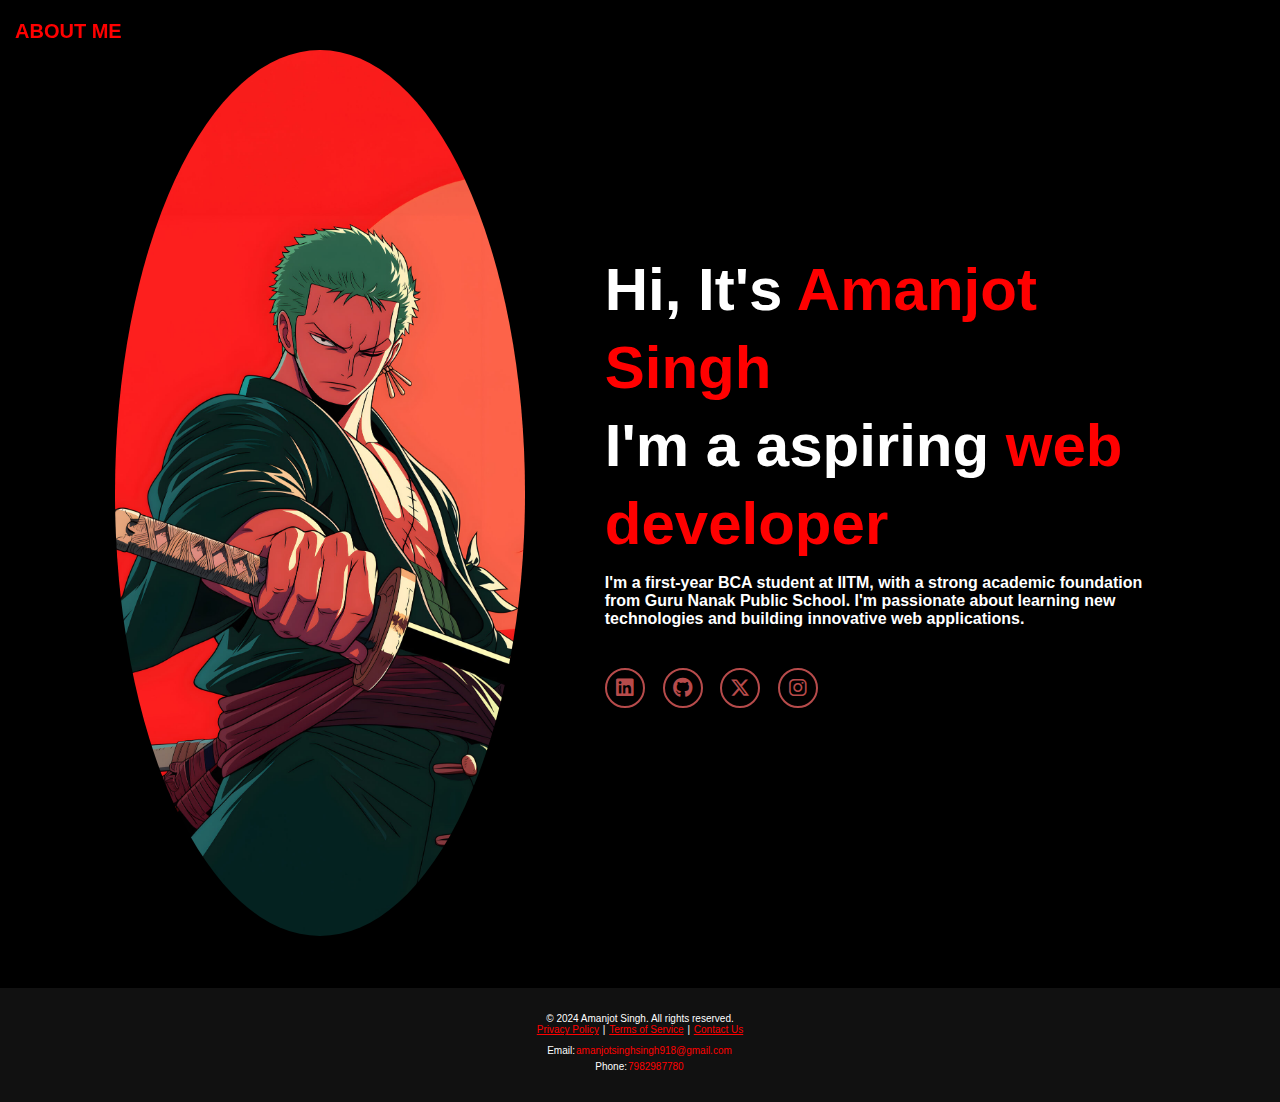
<file: index.html>
<!DOCTYPE html>
<html lang="en">
    
<head>
    <meta charset="UTF-8">
    <meta name="viewport" content="width=device-width, initial-scale=1.0">
    <link rel="stylesheet" href="https://cdnjs.cloudflare.com/ajax/libs/font-awesome/6.5.2/css/all.min.css">
    <link rel="stylesheet" href="style.css">
    <title>Portfolio Website</title>
</head>
<body>
    <header>
        <a href="about.html" class="logo">ABOUT ME</a>

    </header>
    <section class="home">
        <div class="home-img">
            <img src="main.jpg" alt="">
        </div>
        <div class="home-content">
            <h1>Hi, It's <span>Amanjot Singh</span></h1>
            <h2> I'm a aspiring <span> web developer </span> </h2>
            <br>
            <h3><p>I'm a first-year BCA student at IITM, with a strong academic foundation from Guru Nanak Public School. I'm passionate about learning new technologies and building innovative web applications.</p></h3>
            <div class="social-icons">
                <a href="https://www.linkedin.com/in/amanjot-singh-32b56a2ba/"><i class="fa-brands fa-linkedin"></i></a>
                <a href="https://github.com/amanjotsingh06"><i class="fa-brands fa-github"></i></a>
                <a href="https://x.com/Aman_jotsingh"><i class="fa-brands fa-x-twitter"></i></a>
                <a href="https://www.instagram.com/aman_jotsingh06/"><i class="fa-brands fa-instagram"></i></a>
            
    </section>
    <footer> <p>© 2024 Amanjot Singh. All rights reserved.</p>
        <div>
            <a href="#">Privacy Policy</a> | 
            <a href="#">Terms of Service</a> | 
            <a href="#">Contact Us</a>
          </div>
        <div class="contact-info">
            <p>Email:<a href="mailto:amanjotsinghsingh918@gmail.com">amanjotsinghsingh918@gmail.com</a></p>
            <p>Phone:<a href="tel:7982987780">7982987780</a></p>
          </div>
    </footer>
</body>
</html>
</file>
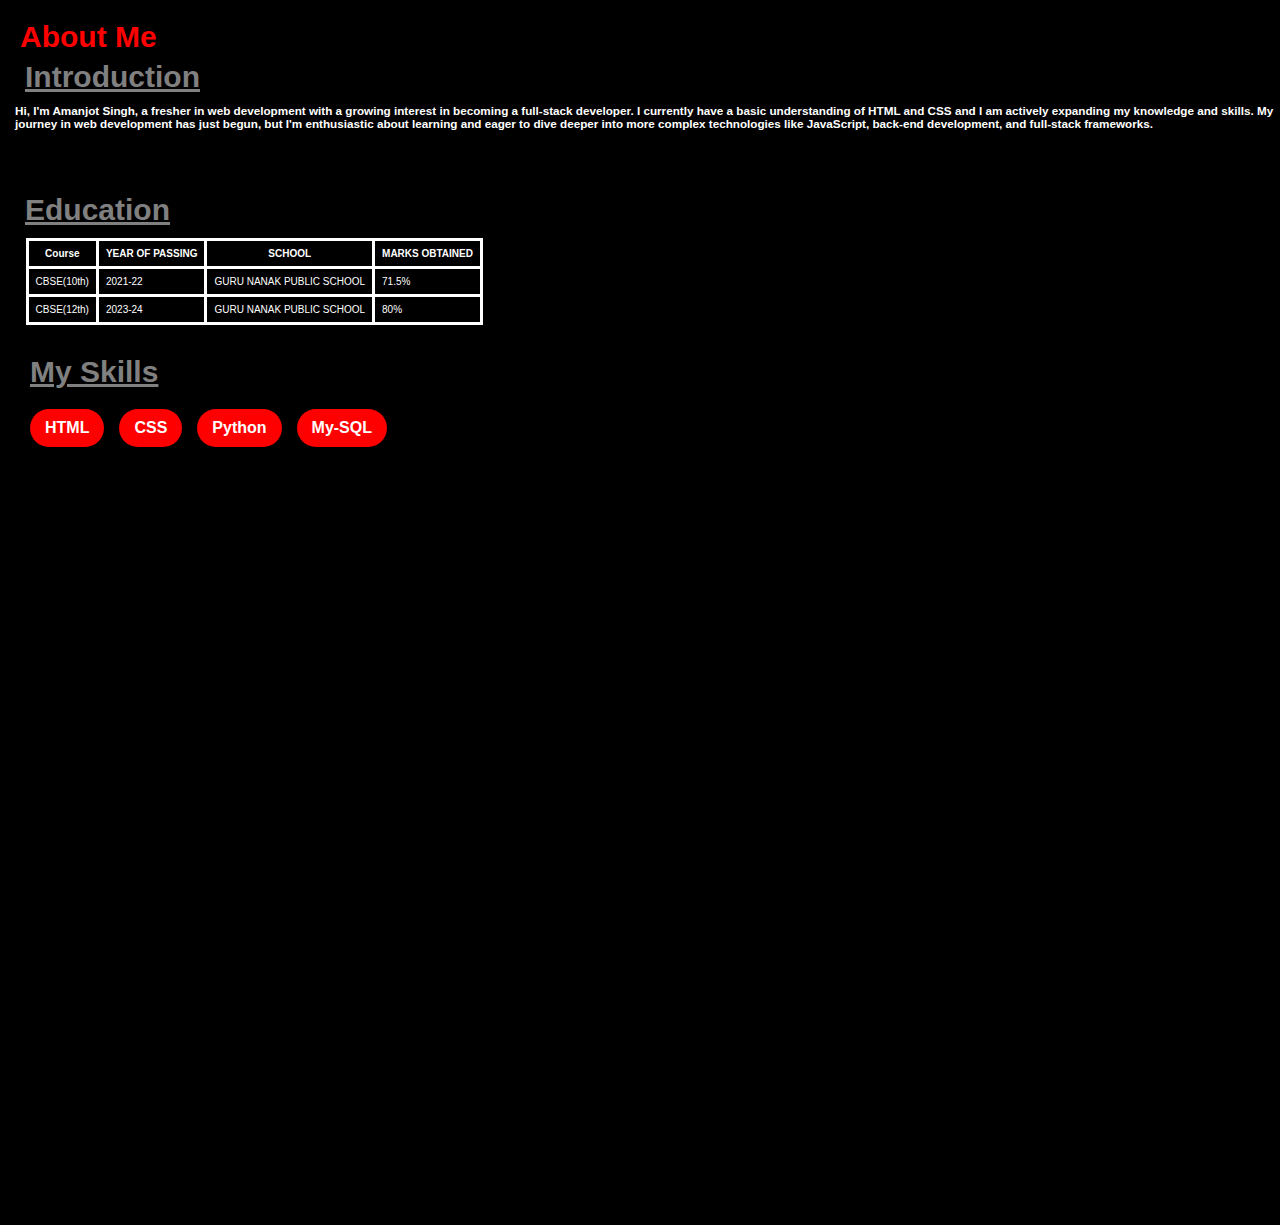
<file: about.html>
<!DOCTYPE html>
<html lang="en">
<head>
    <meta charset="UTF-8">
    <meta name="viewport" content="width=device-width, initial-scale=1.0">
    <link rel="stylesheet" href="style.css">
    <title>About Me</title>
    
    <style>
        table {
            border-collapse: collapse;
            margin-left: 2%;
        }
        th, td {
            border: 3px solid white;
            padding: 7px;
            
        }
    </style>
</head>

<body>
    <h1 id="A1">About Me</h1><br>

    <h2 id="i" style="color: grey;">Introduction</h2>
    <h3 id="b" style="color: white;">Hi, I'm Amanjot Singh, a fresher in web development with a growing interest in becoming a full-stack developer. I currently have a basic understanding of HTML and CSS and I am actively expanding my knowledge and skills. My journey in web development has just begun, but I'm enthusiastic about learning and eager to dive deeper into more complex technologies like JavaScript, back-end development, and full-stack frameworks.</h3><br>
    <br> <br> <br>
    <h2 id="i1" style="color: grey;">Education</h2><br>
    <table>
        <tr>
            <th>Course</th>
            <th>YEAR OF PASSING</th>
            <th>SCHOOL</th>
            <th>MARKS OBTAINED</th>
        </tr>
        <tr>
            <td>CBSE(10th)</td>
            <td>2021-22</td>
            <td>GURU NANAK PUBLIC SCHOOL</td>
            <td>71.5%</td>
        </tr>
        <tr>
            <td>CBSE(12th)</td>
            <td>2023-24</td>
            <td>GURU NANAK PUBLIC SCHOOL</td>
            <td>80%</td>
        </tr>
    </table>
    <section id="skills">
        <h2>My Skills</h2>
        <div class="skills-container">
          <span class="skill">HTML</span>
          <span class="skill">CSS</span>
          <span class="skill">Python</span>
          <span class="skill">My-SQL</span>
        </div>
      </section>
      
    </body>
</html>
</file>
<file: style.css>
*{
    margin: 0;
    padding: 0;
    box-sizing: border-box;
    text-decoration: none;
    border: none;
    outline: none;
    font-family: 'Poppins', sans-serif;
    
}

html{
    font-size: 62.5%;
}

body{
    width: 100%;
    height: 100vh;
    overflow-x: hidden;
    background-color: black;
    color: white;
}

header{
    margin-top: 20px;
    position: fixed;
    top: 0;
    left: 0;
    width: 100%;
    padding: 1rem 9%;
    background-color: transparent;
    filter: drop-shadow(10px);
    display: flex;
    justify-content: space-between;
    align-items: center;
    z-index: 100;
}

.logo{
    font-size: 2rem;
    color: #FF0000;
    font-weight: 800;
    cursor: pointer;
    transition: 0.5s ease;
    position: fixed;
    top: 20px;
    left: 15px;
}

.logo:hover{
    transform: scale(1.1);
}

nav a{
    font-size: 1.8rem;
    color: white;
    margin-left: 4rem;
    font-weight: 500;
    transition: 0.3s ease;
    border-bottom: 3px solid transparent;
}

nav a:hover,
nav a.active{
    color: #FF0000;
    border-bottom: 3px solid ;
}

@media(max-width:995px){
    nav{
        position: absolute;
        display: none;
        top: 0;
        right: 0;
        width: 40%;
        border-left: 3px solid #b74b4b;
        border-bottom: 3px solid #b74b4b;
        border-bottom-left-radius: 2rem;
        padding: 1rem solid;
        background-color: #161616;
        border-top: 0.1rem solid rgba(0,0,0,0.1);
        transition: 0.5s ease;
    }
    .logo:hover{
        transform: scale(1.1);
    }
    
    nav.active{
        display: block;
    }

    nav a{
        display: block;
        font-size: 2rem;
        margin: 3rem 0;
    }

    nav a:hover,
    nav a.active{
        padding: 1rem;
        border-radius: 0.5rem;
        border-bottom: 0.5rem solid #b74b4b;
    }
}

section{
    min-height: 100vh;
    padding: 5rem 9% 5rem;
}

.home{
    display: flex;
    justify-content: center;
    align-items: center;
    gap: 8rem;
    background-color: black;
}

.home .home-content h1{
    font-size: 6rem;
    font-weight: 700;
    line-height: 1.3;
}

span{
    color: red;
}
.home-content h2{
    font-size: 6rem;
    font-weight: 700;
    line-height: 1.3;
}

span{
    color: red;
}

.home-content h3{
    font-size: 4rem;
    margin-bottom: 1rem;
    font-weight: 700;
}

.home-content p{
    font-size: 1.6rem;
}

.home-img{
    border-radius: 50%;
}

.home-img img{
    position: relative;
    width: 32vw;
    border-radius: 50%;
    box-shadow: 0 0 25px solid #b74b4b;
    cursor: pointer;
    transition: 0.2s linear;
}

.home-img img:hover{
    font-size: 1.8rem;
    font-weight: 500;
}

.social-icons a{
    display: inline-flex;
    justify-content: center;
    align-items: center;
    width: 4rem;
    height: 4rem;
    background-color: transparent;
    border: 0.2rem solid #b74b4b;
    font-size: 2rem;
    border-radius: 50%;
    margin: 3rem 1.5rem 3rem 0;
    transition: 0.3s ease;
    color: #b74b4b;
    cursor: pointer;
}

.social-icons a:hover{
    color: black;
    transform: scale(1.3) translateY(-5px);
    background-color: #b74b4b;
    box-shadow: 0  0 25px #b74b4b;
}

.btn{
    display: inline-block;
    padding: 1rem 2.8rem;
    background-color: black;
    border-radius: 4rem;
    font-size: 1.6rem;
    color: #b74b4b;
    letter-spacing: 0.3rem;
    font-weight: 600;
    border: 2px solid #b74b4b;
    transition: 0.3s ease;
    cursor: pointer;
}

.btn:hover{
    transform: scale3d(1.03);
    background-color: #b74b4b;
    color: black;
    box-shadow: 0 0 25px #b74b4b;
}

@keyframes cursor{
    to{
        border-left: 3px solid #b74b4b;
    }
}


@media (max-width: 1000px){
    .home{
        gap: 4rem;
    }
}

@media(max-width:995px){
    .home{
        flex-direction: column;
        margin: 5rem 4rem;
    }

    .home .home-content h3{
        font-size: 2.5rem;
    }

    .home-content h1{
        font-size: 5rem;
    }

    .home-img img{
        width: 70vw;
        margin-top: 4rem;
    }
}
footer {
    background-color: #111; 
    color: #fff; 
    text-align: center;
    padding: 25px;
    position: relative;
    bottom: 0;
    width: 100%;
  }
  
  footer a {
    color: #f00; 
    text-decoration: underline;
    margin: 1px;
  }
  
  footer a:hover {
    text-decoration: underline;
  }
  
  .contact-info {
    margin-top: 10px;
  }
  
  .contact-info p {
    margin: 5px;
  }
  
  .contact-info a {
    color: #f00; 
    text-decoration: none;
  }
  
  .contact-info a:hover {
    text-decoration: underline;
  }

#A1{
    font-size: 3rem;
    color: #FF0000;
    font-family: sans-serif;
    position: relative;
    top: 20px;
    left: 20px;
    cursor: pointer;
    transition: 0.5 ease;
    
}

#A1:hover{
    color: red;
    transition: 1.1 ;
}

#i{
    font-size: 3rem;
    font-family:sans-serif;
    position: relative;
    top: 15px;
    left: 25px;
    text-decoration: underline;
    font-weight:700;
}

#b{
    font-family: sans-serif;
    position: absolute;
    left: 10px;
    margin-top: 20px;
    padding: 5px;
    text-decoration: solid;
    font-weight:600;
}

#i1{
    font-size: 3rem;
    font-family: sans-serif;
    position: relative;
    left: 25px;
    margin-top: 70px;
    text-decoration:underline;
    font-weight: 700;
}
#skills {
    background-color:black;
    color: #fff;
    padding: 30px;
    text-align:left;
    margin-left:auto;
    
  }
  
  #skills h2 {
    color: gray;
    font-size: 3rem;
    margin-bottom: 20px;
    font-family: sans-serif;
    text-decoration: underline;
    
  }
  
  .skills-container {
    display: flex;
    justify-content: left;
    gap: 15px;
    flex-wrap: wrap; 
  }
  
  .skill {
    background-color: #f00; 
    color: #fff;
    padding: 10px 15px;
    border-radius: 20px;
    font-size: 16px;
    font-weight: bold;
  }
</file>
